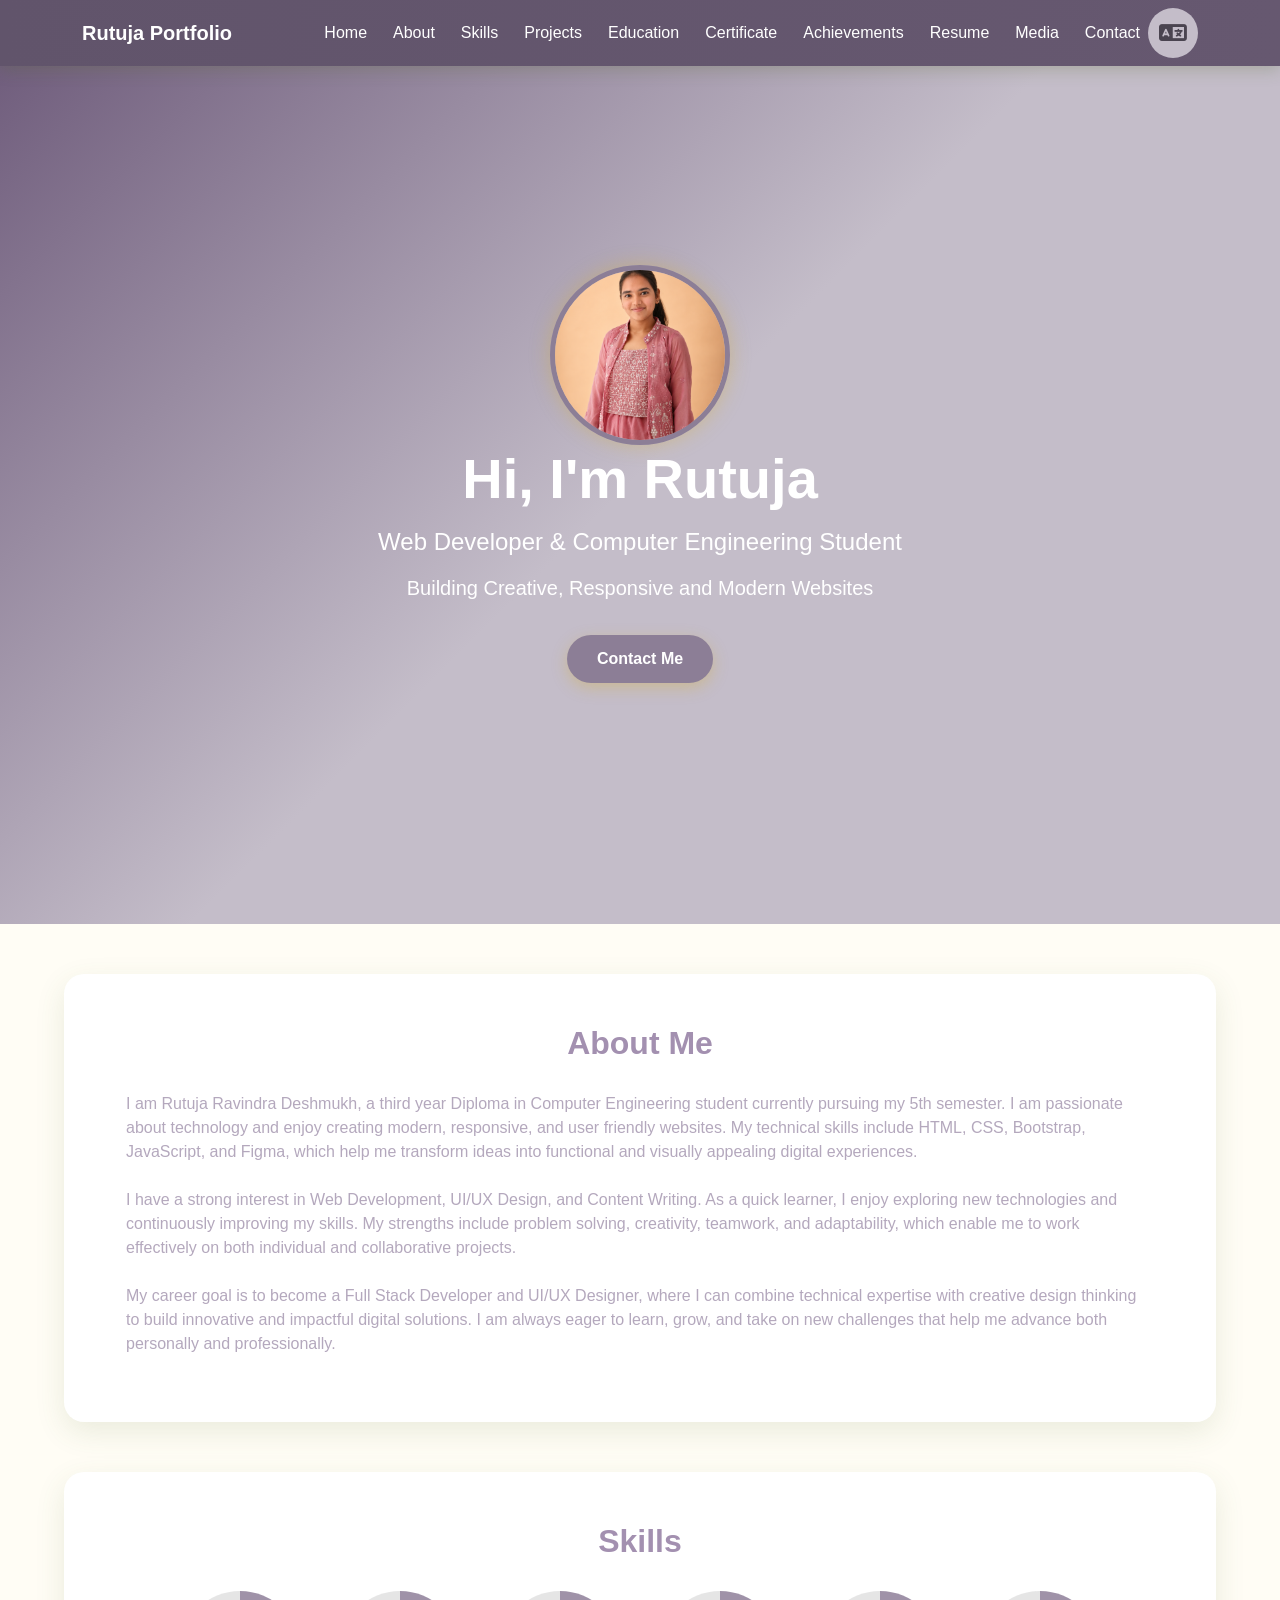
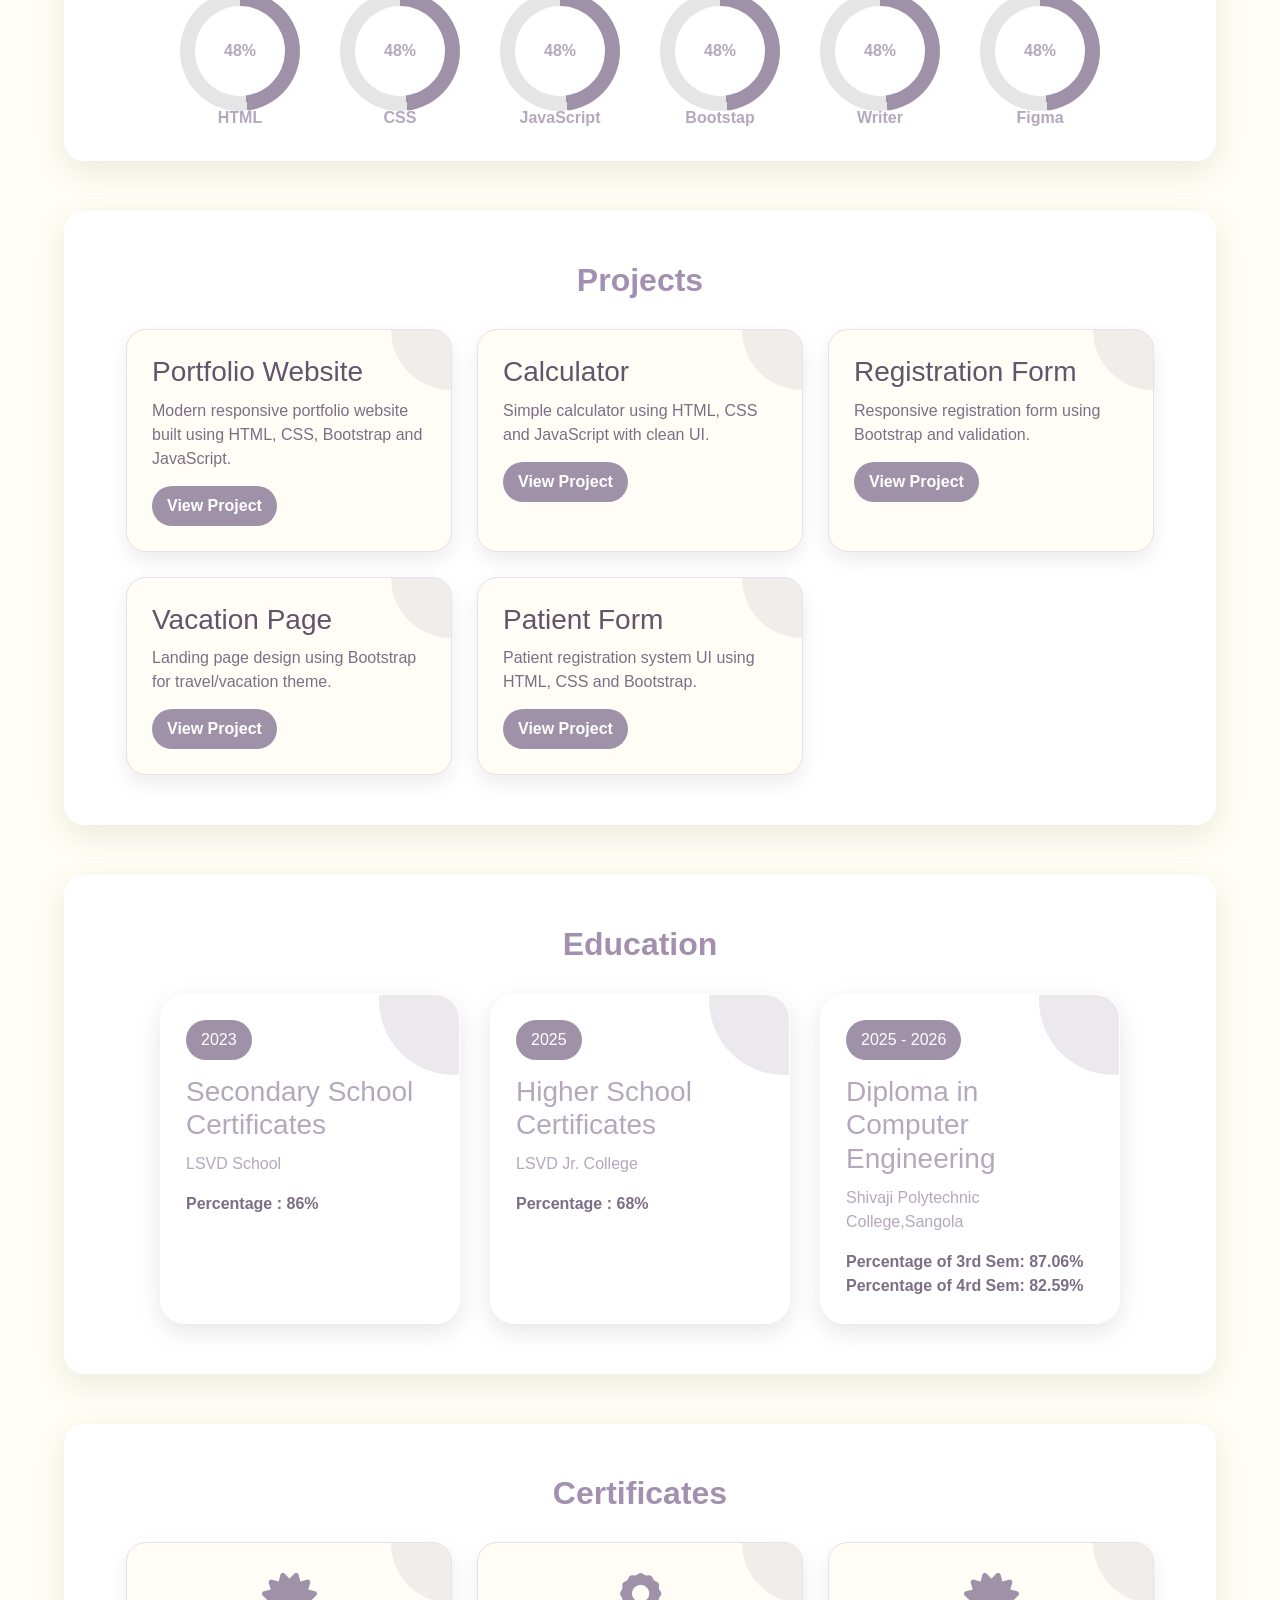
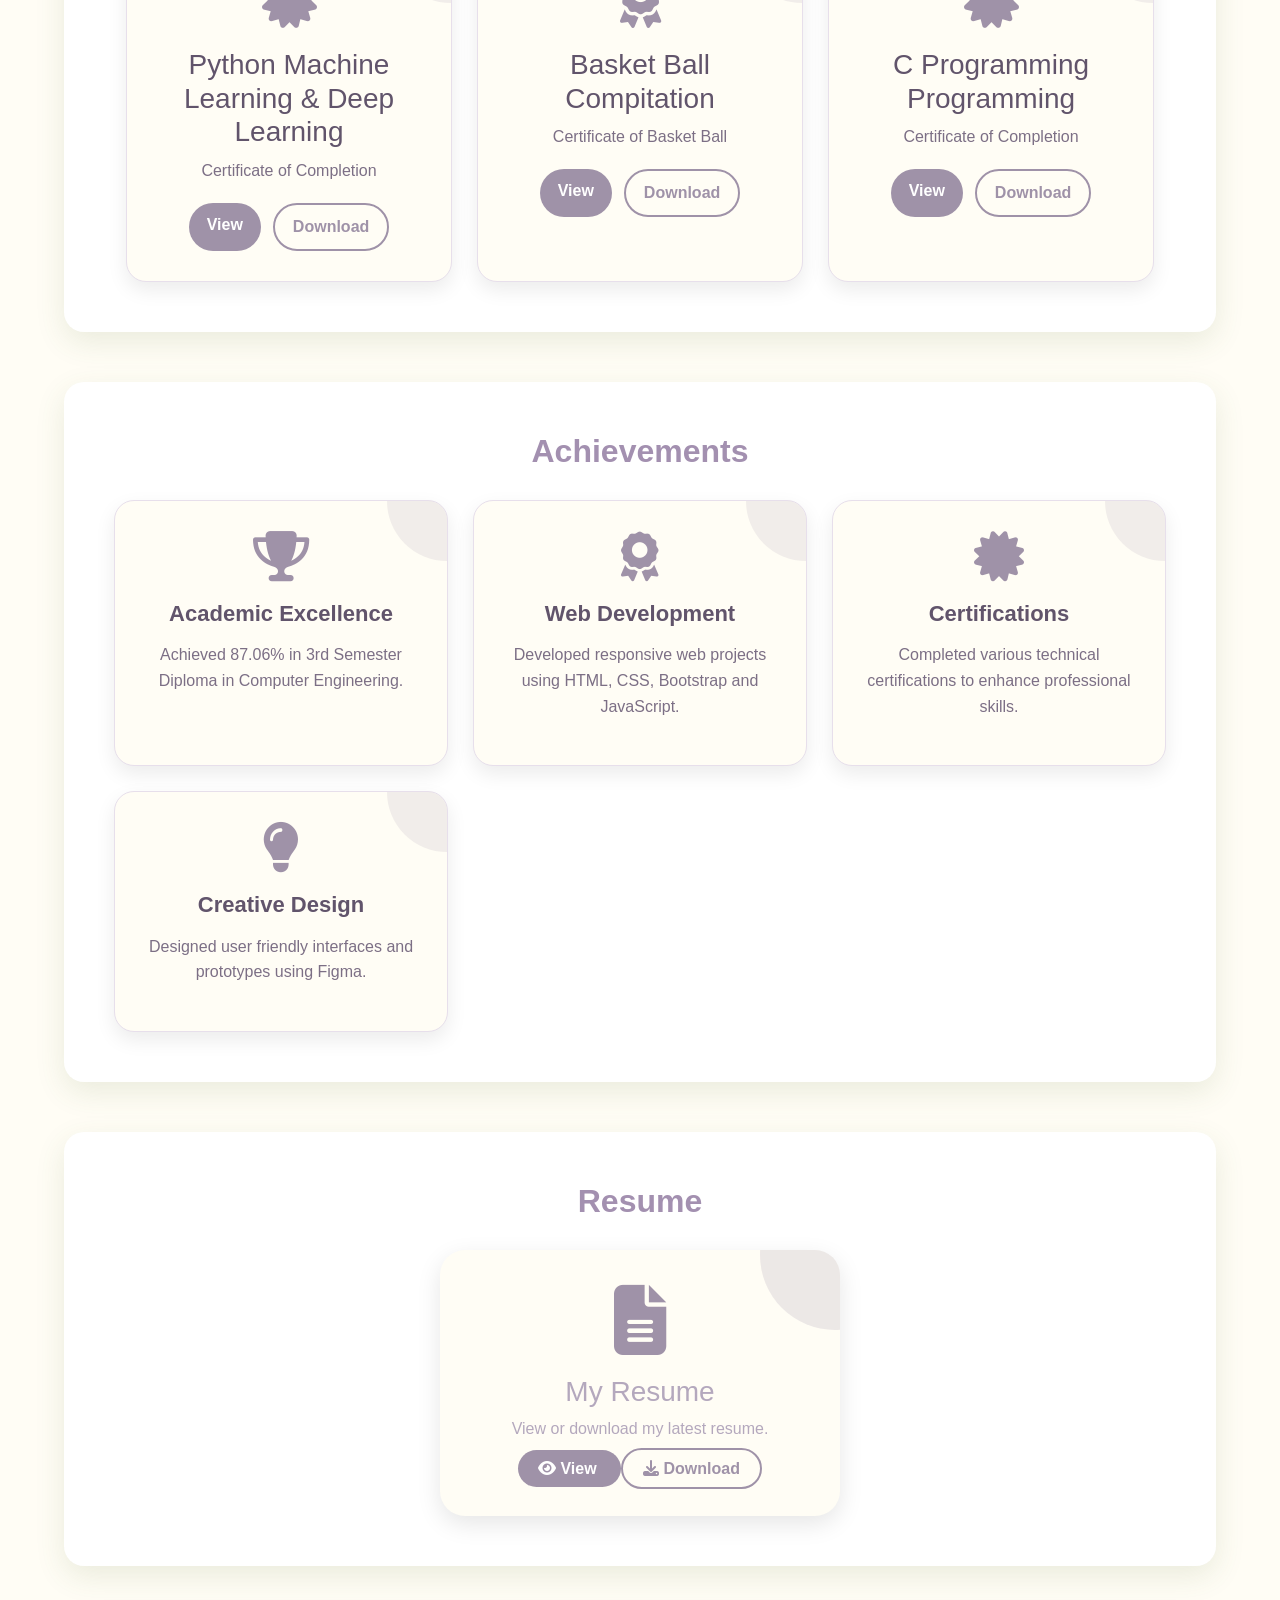
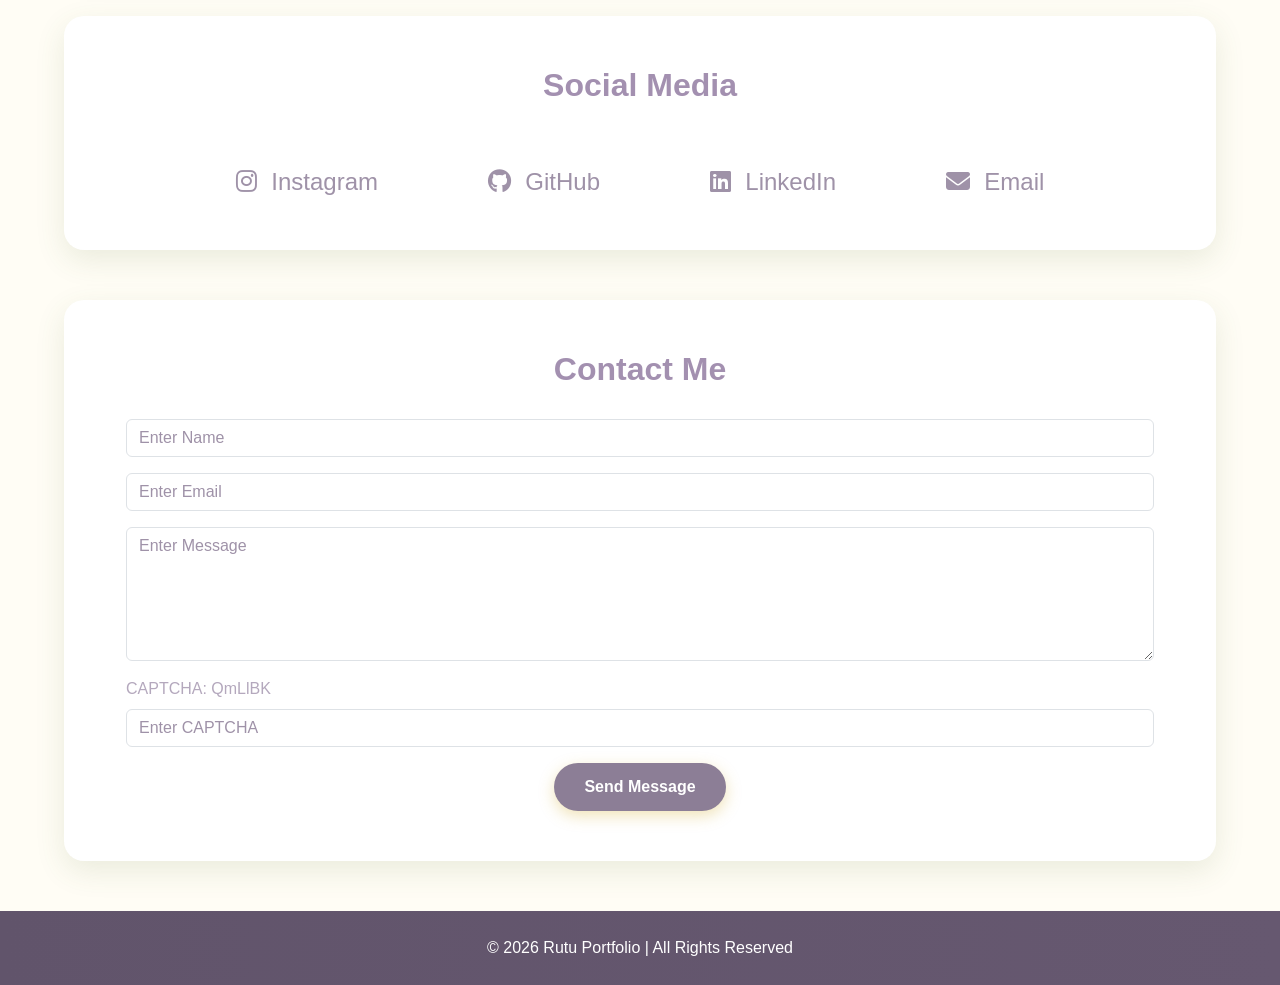
<file: index.html>
<!doctype html>
<html lang="en">

<head>
  <meta charset="UTF-8" />
  <meta name="viewport" content="width=device-width, initial-scale=1.0" />
  <title>Rutuja Portfolio</title>

  <link href="https://cdn.jsdelivr.net/npm/bootstrap@5.3.3/dist/css/bootstrap.min.css" rel="stylesheet" />
  <link rel="stylesheet" href="style.css" />

  <link rel="stylesheet" href="https://cdnjs.cloudflare.com/ajax/libs/font-awesome/6.7.2/css/all.min.css">

  <link rel="stylesheet" href="https://unpkg.com/aos@2.3.4/dist/aos.css">

  <link rel="stylesheet" href="https://cdn.jsdelivr.net/npm/bootstrap-icons@1.13.1/font/bootstrap-icons.min.css">

</head>

<body>


  <button id="topBtn" onclick="scrollToTop()">
    <i class="fa-solid fa-arrow-up"></i>
  </button>

  <button><a href="https://wa.me/9403248404" target="_blank" id="whatsappBtn">
      <i class="fa-brands fa-whatsapp"></i>
    </a></button>
  <script src="https://unpkg.com/aos@2.3.4/dist/aos.js"></script>

  <script>
    AOS.init({
      duration: 1000,
      once: true
    });
  </script>
  <nav class="navbar navbar-expand-lg navbar-dark fixed-top custom-nav">
    <div class="container">
      <a class="navbar-brand fw-bold" href="#"> Rutuja Portfolio </a>

      <button class="navbar-toggler" type="button" data-bs-toggle="collapse" data-bs-target="#menu">
        <span class="navbar-toggler-icon"></span>
      </button>

      <div class="collapse navbar-collapse" id="menu">
        <ul class="navbar-nav ms-auto">
          <li class="nav-item">
            <a class="nav-link" href="#home">Home</a>
          </li>

          <li class="nav-item">
            <a class="nav-link" href="#about">About</a>
          </li>

          <li class="nav-item">
            <a class="nav-link" href="#skills">Skills</a>
          </li>

          <li class="nav-item">
            <a class="nav-link" href="#projects">Projects</a>
          </li>

          <li class="nav-item">
            <a class="nav-link" href="#education">Education</a>
          </li>

          <li class="nav-item">
            <a class="nav-link" href="#certificate">Certificate</a>
          </li>

          <li class="nav-item">
            <a class="nav-link" href="#Achievements">Achievements</a>
          </li>

          <li class="nav-item">
            <a class="nav-link" href="#Resume">Resume</a>
          </li>

          <li class="nav-item">
            <a class="nav-link" href="#Media">Media</a>
          </li>

          <li class="nav-item">
            <a class="nav-link" href="#contact">Contact</a>
          </li>
        </ul>

        <div class="translate-dropdown">

          <button class="translate-btn">
            <i class="fa-solid fa-language"></i>
          </button>

          <div class="dropdown-content">
            <a href="#" onclick="changeLanguage('en')">English</a>
            <a href="#" onclick="changeLanguage('hi')">Hindi</a>
            <a href="#" onclick="changeLanguage('mr')">Marathi</a>
          </div>

        </div>

        <div id="google_translate_element"></div>

        <script>
          function googleTranslateElementInit() {
            new google.translate.TranslateElement(
              {
                pageLanguage: 'en',
                includedLanguages: 'en,hi,mr'
              },
              'google_translate_element'
            );
          }

          function changeLanguage(lang) {
            var select = document.querySelector(".goog-te-combo");

            if (select) {
              select.value = lang;
              select.dispatchEvent(new Event("change"));
            }
          }
        </script>

        <script src="//translate.google.com/translate_a/element.js?cb=googleTranslateElementInit"></script>
  </nav>

  <section id="home" class="hero-section" data-aos="fade-left">
    <div class="container text-center">
      <img src="Rutuja.png" class="profile-img image-fluid" alt="Profile" />

      <h1 class="display-4 fw-bold">Hi, I'm Rutuja</h1>

      <h4 class="mt-3">Web Developer & Computer Engineering Student</h4>

      <p class="lead mt-3">
        Building Creative, Responsive and Modern Websites
      </p>

      <a href="#contact" class="btn custom-btn mt-3"> Contact Me </a>
    </div>
  </section>

  <section id="about" class="section-card" data-aos="fade-left">
    <div class="container">
      <h2 class="section-title">About Me</h2>

      <p>
        I am Rutuja Ravindra Deshmukh, a third year Diploma in Computer Engineering student currently pursuing my 5th
        semester. I am passionate about technology and enjoy creating modern, responsive, and user friendly websites. My
        technical skills include HTML, CSS, Bootstrap, JavaScript, and Figma, which help me transform ideas into
        functional and visually appealing digital experiences.

        <br>
        <br>
        I have a strong interest in Web Development, UI/UX Design, and Content Writing. As a quick learner, I enjoy
        exploring new technologies and continuously improving my skills. My strengths include problem solving,
        creativity, teamwork, and adaptability, which enable me to work effectively on both individual and collaborative
        projects.
        <br>
        <br>
        My career goal is to become a Full Stack Developer and UI/UX Designer, where I can combine technical expertise
        with creative design thinking to build innovative and impactful digital solutions. I am always eager to learn,
        grow, and take on new challenges that help me advance both personally and professionally.
      </p>
    </div>
  </section>

  <section id="skills" class="section-card" data-aos="fade-left">
    <div class="container">
      <h2 class="section-title">Skills</h2>

      <div class="skills">

        <div class="circle html">
          <span>0%</span>
          <p>HTML</p>
        </div>

        <div class="circle css">
          <span>0%</span>
          <p>CSS</p>
        </div>

        <div class="circle js">
          <span>0%</span>
          <p>JavaScript</p>
        </div>

        <div class="circle bootstrap">
          <span>0%</span>
          <p>Bootstap</p>
        </div>

        <div class="circle writer">
          <span>0%</span>
          <p>Writer</p>
        </div>

        <div class="circle figma">
          <span>0%</span>
          <p>Figma</p>
        </div>

      </div>
    </div>
    </div>
  </section>

  <section id="projects" class="section-card" data-aos="fade-left">
    <div class="container">
      <h2 class="section-title">Projects</h2>

      <div class="project-container">

        <div class="project-card">
          <h3>Portfolio Website</h3>
          <p>Modern responsive portfolio website built using HTML, CSS, Bootstrap and JavaScript.</p>
          <a href="index.html" target="_blank">View Project</a>
        </div>

        <div class="project-card">
          <h3>Calculator</h3>
          <p>Simple calculator using HTML, CSS and JavaScript with clean UI.</p>
          <a href="Calculator.html" target="_blank">View Project</a>
        </div>

        <div class="project-card">
          <h3>Registration Form</h3>
          <p>Responsive registration form using Bootstrap and validation.</p>
          <a href="Registration.html" target="_blank">View Project</a>
        </div>

        <div class="project-card">
          <h3>Vacation Page</h3>
          <p>Landing page design using Bootstrap for travel/vacation theme.</p>
          <a href="Vacation.html" target="_blank">View Project</a>
        </div>

        <div class="project-card">
          <h3>Patient Form</h3>
          <p>Patient registration system UI using HTML, CSS and Bootstrap.</p>
          <a href="Patient.html" target="_blank">View Project</a>
        </div>

      </div>

    </div>
  </section>

  <section id="education" class="section-card" data-aos="fade-left">
    <div class="container">
      <h2 class="section-title">Education</h2>

      <div class="education-container">

        <div class="edu-card">
          <div class="year">2023</div>
          <h3>Secondary School Certificates</h3>
          <p>LSVD School</p>
          <span>Percentage : 86%</span>
        </div>

        <div class="edu-card">
          <div class="year">2025</div>
          <h3>Higher School Certificates</h3>
          <p>LSVD Jr. College</p>
          <span>Percentage : 68%</span>
        </div>


        <div class="edu-card">
          <div class="year">2025 - 2026</div>
          <h3>Diploma in Computer Engineering</h3>
          <p>Shivaji Polytechnic College,Sangola</p>
          <span>Percentage of 3rd Sem: 87.06%</span>
          <span>Percentage of 4rd Sem: 82.59%</span>
        </div>
      </div>
    </div>
  </section>

  <section id="certificate" class="section-card" data-aos="fade-left">
    <div class="container">
      <h2 class="section-title">Certificates</h2>

      <div class="certificate-container">

        <div class="certificate-card">
          <i class="fa-solid fa-certificate"></i>
          <h3>Python Machine Learning & Deep Learning</h3>
          <p>Certificate of Completion</p>

          <div class="certificate-buttons">
            <a href="Certi (2).jpg" target="_blank">View</a>
            <a href="Certi (2).jpg" download>Download</a>
          </div>
        </div>

        <div class="certificate-card">
          <i class="fa-solid fa-award"></i>
          <h3>Basket Ball Compitation</h3>
          <p>Certificate of Basket Ball</p>

          <div class="certificate-buttons">
            <a href="certi3.jpg" target="_blank">View</a>
            <a href="certi3.jpg" download>Download</a>
          </div>
        </div>

        <div class="certificate-card">
          <i class="fa-solid fa-certificate"></i>
          <h3>C Programming Programming</h3>
          <p>Certificate of Completion</p>

          <div class="certificate-buttons">
            <a href="certi5.jpg" target="_blank">View</a>
            <a href="certi5.jpg" download>Download</a>
          </div>
        </div>


      </div>
    </div>
  </section>

  <section id="Achievements" class="section-card" data-aos="fade-left">
    <h2 class="section-title">Achievements</h2>
    <div class="achievement-container">

      <div class="achievement-card">
        <i class="fa-solid fa-trophy"></i>
        <h3>Academic Excellence</h3>
        <p>Achieved 87.06% in 3rd Semester Diploma in Computer Engineering.</p>
      </div>

      <div class="achievement-card">
        <i class="fa-solid fa-award"></i>
        <h3>Web Development</h3>
        <p>Developed responsive web projects using HTML, CSS, Bootstrap and JavaScript.</p>
      </div>

      <div class="achievement-card">
        <i class="fa-solid fa-certificate"></i>
        <h3>Certifications</h3>
        <p>Completed various technical certifications to enhance professional skills.</p>
      </div>

      <div class="achievement-card">
        <i class="fa-solid fa-lightbulb"></i>
        <h3>Creative Design</h3>
        <p>Designed user friendly interfaces and prototypes using Figma.</p>
      </div>

    </div>
  </section>

  <section id="Resume" class="section-card" data-aos="fade-left">
    <div class="container">
      <h2 class="section-title">Resume</h2>

      <div class="resume-container">
        <div class="resume-card">

          <i class="fa-solid fa-file-lines resume-icon"></i>

          <h3>My Resume</h3>

          <p>View or download my latest resume.</p>

          <div class="resume-buttons">
            <a href="Task/Resume.html" target="_blank">
              <i class="fa-solid fa-eye"></i> View
            </a>

            <a href="Task/Resume.html" download>
              <i class="fa-solid fa-download"></i> Download
            </a>
          </div>

        </div>
      </div>
    </div>
  </section>

  <section id="Media" class="section-card" data-aos="fade-left">
    <div class="container">
      <h2 class="section-title">Social Media</h2>
      <div class="row">
        <div class="col-lg-12">
          <div class="social-icons ">
            <a href="https://www.instagram.com/rutuja_2668/" target="_blank" class="a social-link social-link:hover ">
              <i class="fa-brands fa-instagram social-link social-link:hover social-link i"></i> Instagram
            </a>

            <a href="https://github.com/rutuja-2668" target="_blank" class="a social-link social-link:hover">
              <i class="fa-brands fa-github social-link social-link:hover social-link i"></i> GitHub
            </a>

            <a href="https://linkedin.com/in/Rutuja Deshmukh" target="_blank" class="a social-link social-link:hover">
              <i class="fa-brands fa-linkedin social-link social-link:hover social-link i"></i> LinkedIn
            </a>

            <a href="https://mail.google.com/mail/?view=cm&fs=1&to=rutujadeshmukh2668@gmail.com" target="_blank"
              class="a social-link">
              <i class="fa-solid fa-envelope"></i> Email
            </a>
          </div>
  </section>

  <section id="contact" class="section-card" data-aos="fade-left">
    <div class="container">
      <h2 class="section-title">Contact Me</h2>


      <form id="contactForm">
        <input type="text" id="name" class="form-control mb-3" placeholder="Enter Name" />

        <input type="email" id="email" class="form-control mb-3" placeholder="Enter Email" />

        <textarea rows="5" id="message" class="form-control mb-3" placeholder="Enter Message"></textarea>

        <div class="mb-3">
          <label id="captchaText" class="form-label"></label>

          <input type="text" id="captchaInput" class="form-control" placeholder="Enter CAPTCHA" />
          <div id="captchaMessage" class="mt-2"></div>
        </div>

        <div class="text-center">
          <button type="submit" class="btn custom-btn ">
            Send Message
          </button>
        </div>
      </form>
    </div>
  </section>

  <footer>© 2026 Rutu Portfolio | All Rights Reserved</footer>

  <script src="https://cdn.jsdelivr.net/npm/bootstrap@5.3.3/dist/js/bootstrap.bundle.min.js"></script>
  <script src="script.js"></script>
</body>

</html>
</file>
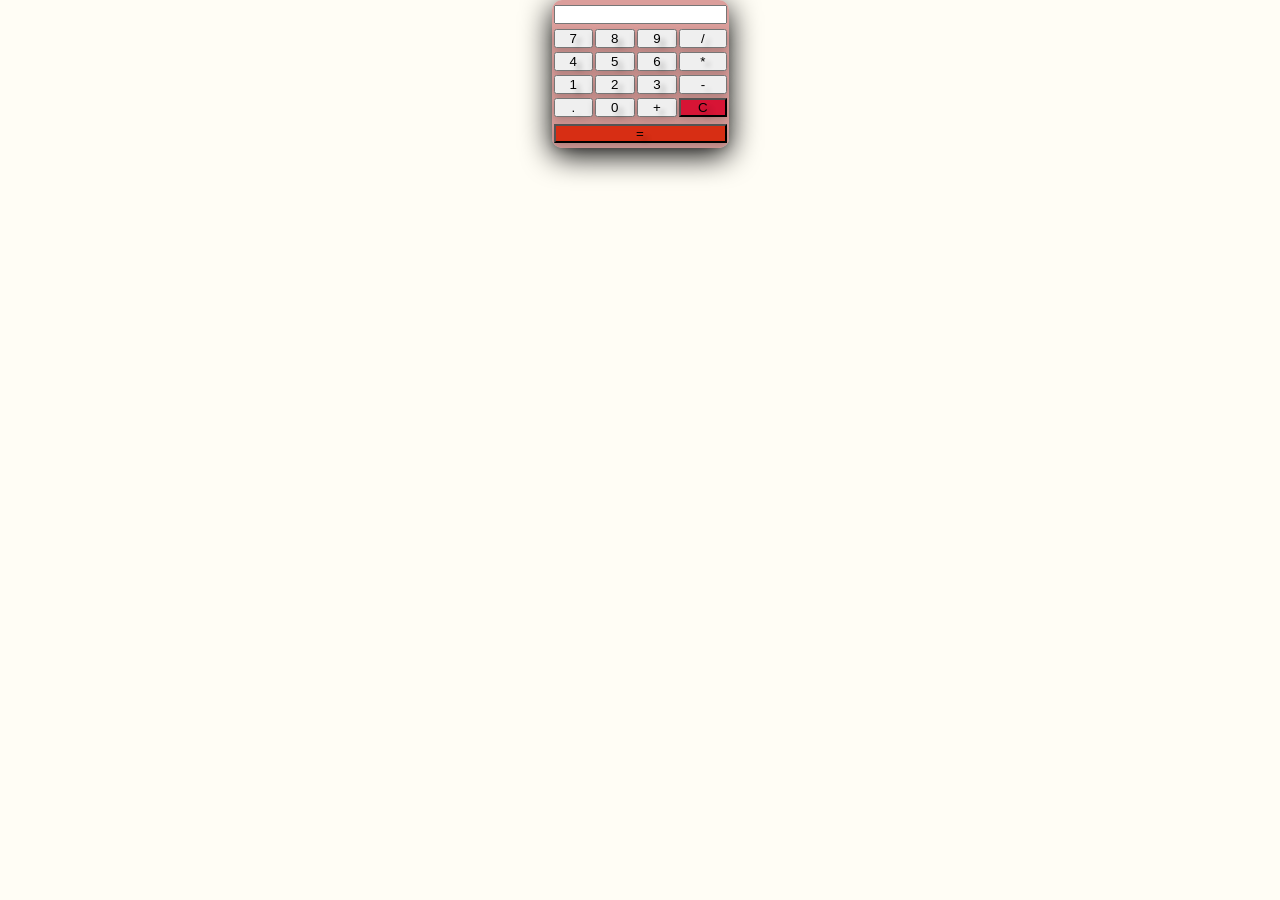
<file: Calculator.html>
<!DOCTYPE html>
<html lang="en">

<head>
    <meta charset="UTF-8">
    <meta name="viewport" content="width=device-width, initial-scale=1.0">
    <title>Document</title>
    <link rel="stylesheet" href="style.css">
    <style>
        #width {
            width: 100%;
        }

        button {
            width: 100%;
            box-shadow: 0 4px 8px rgba(0, 0, 0, 0.2);
            text-shadow: 5px 5px 5px rgba(0, 0, 0, 0.3);
        }

        .shaw {
            box-shadow: 0 7px 30px rgba(0, 0, 0, 10);
        }
    </style>
</head>

<body>
    <center>
        <table class="shaw" style="background-color: rgba(196, 98, 98, 0.608); border-radius: 10px;">
            <tr style="height: 25px; width: 35px;">
                <td colspan="4"> <input type="text" id="display" readonly></td>

            </tr>
            <tr class="cal">
                <td>
                    <button onclick="append('7')">7</button>
                </td>
                <td>
                    <button onclick="append('8')">8</button>
                </td>
                <td>
                    <button onclick="append('9')">9</button>
                </td>
                <td>
                    <button onclick="append('/')">/</button>
                </td>
            </tr>
            <tr></tr>
            <tr class="cal">
                <td>
                    <button onclick="append('4')">4</button>
                </td>
                <td>
                    <button onclick="append('5')">5</button>
                </td>
                <td>
                    <button onclick="append('6')">6</button>
                </td>
                <td>
                    <button onclick="append('*')">*</button>
                </td>
            </tr>
            <tr></tr>
            <tr class="cal ">
                <td>
                    <button onclick="append('1')">1</button>
                </td>
                <td>
                    <button onclick="append('2')">2</button>
                </td>
                <td>
                    <button onclick="append('3')">3</button>
                </td>
                <td>
                    <button onclick="append('-')">-</button>
                </td>
            </tr>
            <tr></tr>
            <tr class="cal">
                <td>
                    <button onclick="append('.')">.</button>
                </td>
                <td>
                    <button onclick="append('0')">0</button>
                </td>
                <td>
                    <button onclick="append('+')">+</button>
                </td>
                <td>
                    <button style="background-color: rgb(215, 20, 53);" onclick="clear_display()">C</button>
                </td>
            </tr>
            <tr></tr>
            <tr style="height: 25px; width: 35px;">
                <td colspan="4">
                    <center style="color: aliceblue;"> <button style="background-color: rgb(215, 46, 20);" id="width"
                            onclick="calculate()">=</button>
                    </center>
                </td>

            </tr>
        </table>
    </center>
    <script>
        function append(value) {
            document.getElementById("display").value += value;
        }
        function calculate() {
            var expression = document.getElementById("display").value;
            document.getElementById("display").value = eval(expression);
        }
        function clear_display() {
            document.getElementById("display").value = "";
        }
    </script>
</body>

</html>
</file>
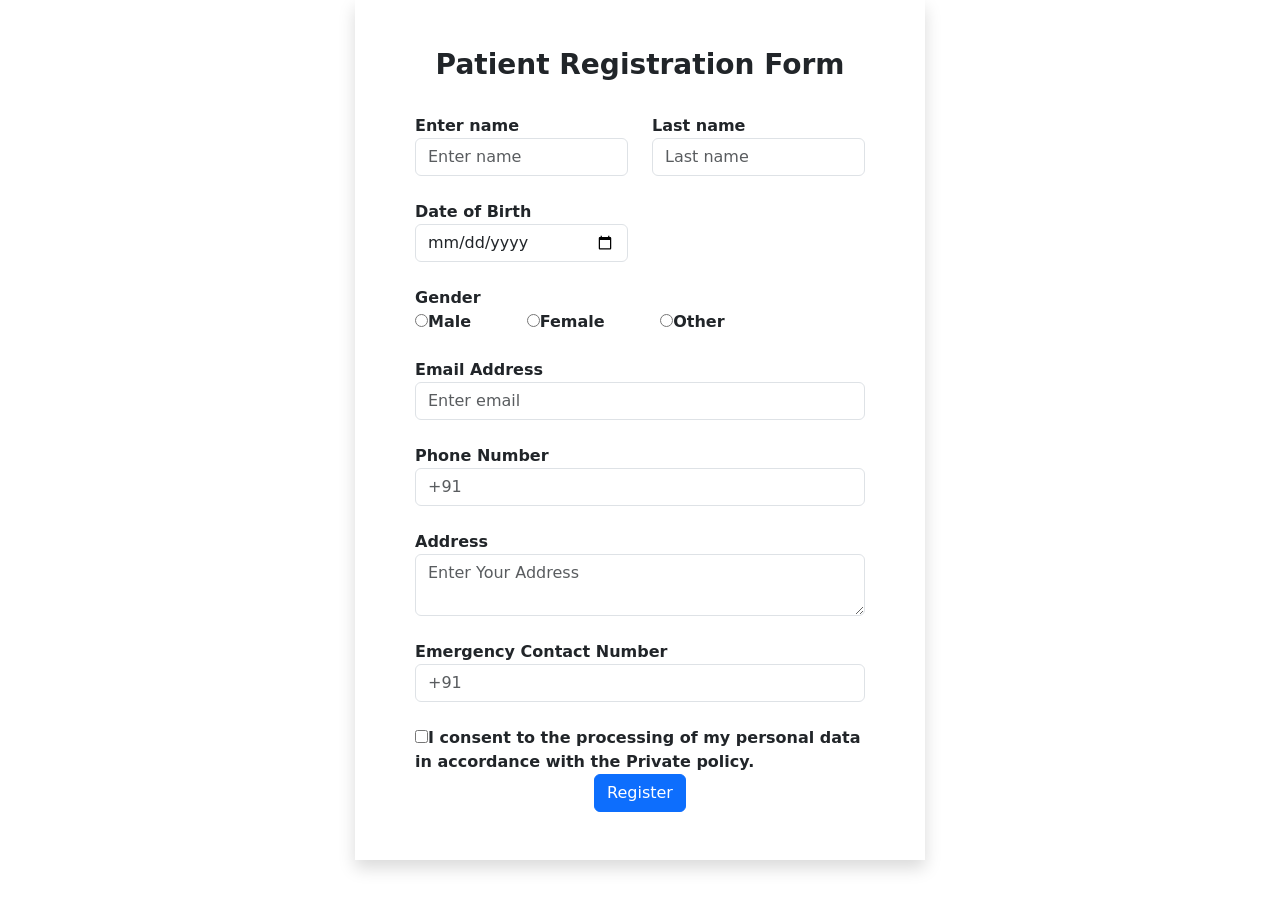
<file: Patient.html>
<!doctype html>
<html lang="en">

<head>
    <meta charset="UTF-8" />
    <meta name="viewport" content="width=device-width, initial-scale=1.0" />
    <title>Patient Registration Form</title>

    <!-- Latest compiled and minified CSS -->
    <link href="https://cdn.jsdelivr.net/npm/bootstrap@5.3.8/dist/css/bootstrap.min.css" rel="stylesheet" />

    <!-- Latest compiled JavaScript -->
    <script src="https://cdn.jsdelivr.net/npm/bootstrap@5.3.8/dist/js/bootstrap.bundle.min.js"></script>
    <style>
        *{
            font-weight: bold;
        }
    </style>
</head>

<body>
    <div class="container">
        <div class="row justify-content-center">
            <div class="col-lg-6 shadow p-5 border-secondary">
                <h3 class="text-center"> <b> Patient Registration Form</b></h3>
                <form action="">
                    <div class="container">
                        <div class="row">
                            <div class="col-lg-6 mt-4">
                                <label for="">Enter name</label>
                                <input type="text" class="form-control" placeholder="Enter name" />
                            </div>
                            <div class="col-lg-6 mt-4">
                                <label for="">Last name</label>
                                <input type="text" class="form-control" placeholder="Last name" />
                            </div>
                            <div class="col-lg-6 mt-4">
                                <label for="">Date of Birth</label>
                                <input type="date" class="form-control" placeholder="Date of Birth" />
                            </div>
                            <br>
                            <br>
                            <div class="col-lg-12 mt-4">
                                <label for="">Gender</label>
                                <br>
                                <div></div>
                                <div style="display: inline;"><input type="radio" class="form-chek" name="gender"  />Male
                                </div>
                                <input type="radio" class="form-chek ml-4"
                                    name="gender" style="margin-left: 50px;"/>Female
                                <input type="radio" class="form-chek  ml-4" 
                                    name="gender" style="margin-left: 50px;" />Other
                            </div>
                            <div class="col-lg-12 mt-4">
                                <label for="">Email Address</label>
                                <input type="email" class="form-control" placeholder="Enter email" />
                            </div>
                            <div class="col-lg-12 mt-4">
                                <label for="">Phone Number</label>
                                <input type="number" class="form-control" placeholder="+91" />
                            </div>
                            <div class="col-lg-12 mt-4">
                                <label for="">Address</label>
                                <textarea name="" id="" placeholder="Enter Your Address"
                                    class="form-control"></textarea>
                            </div>
                            <div class="col-lg-12 mt-4">
                                <label for="">Emergency Contact Number</label>
                                <input type="number" class="form-control" placeholder="+91" />
                            </div>
                            <div class="col-lg-12 mt-4">
                                <input type="checkbox" />I consent to the processing of my personal data in accordance with the Private
                                    policy.
                            </div>
                            <div class="text-center">

                                <input type="submit" value="Register" class=" btn btn-primary" />
                            </div>
                        </div>
                </form>
            </div>
        </div>
    </div>
</body>

</html>
</file>
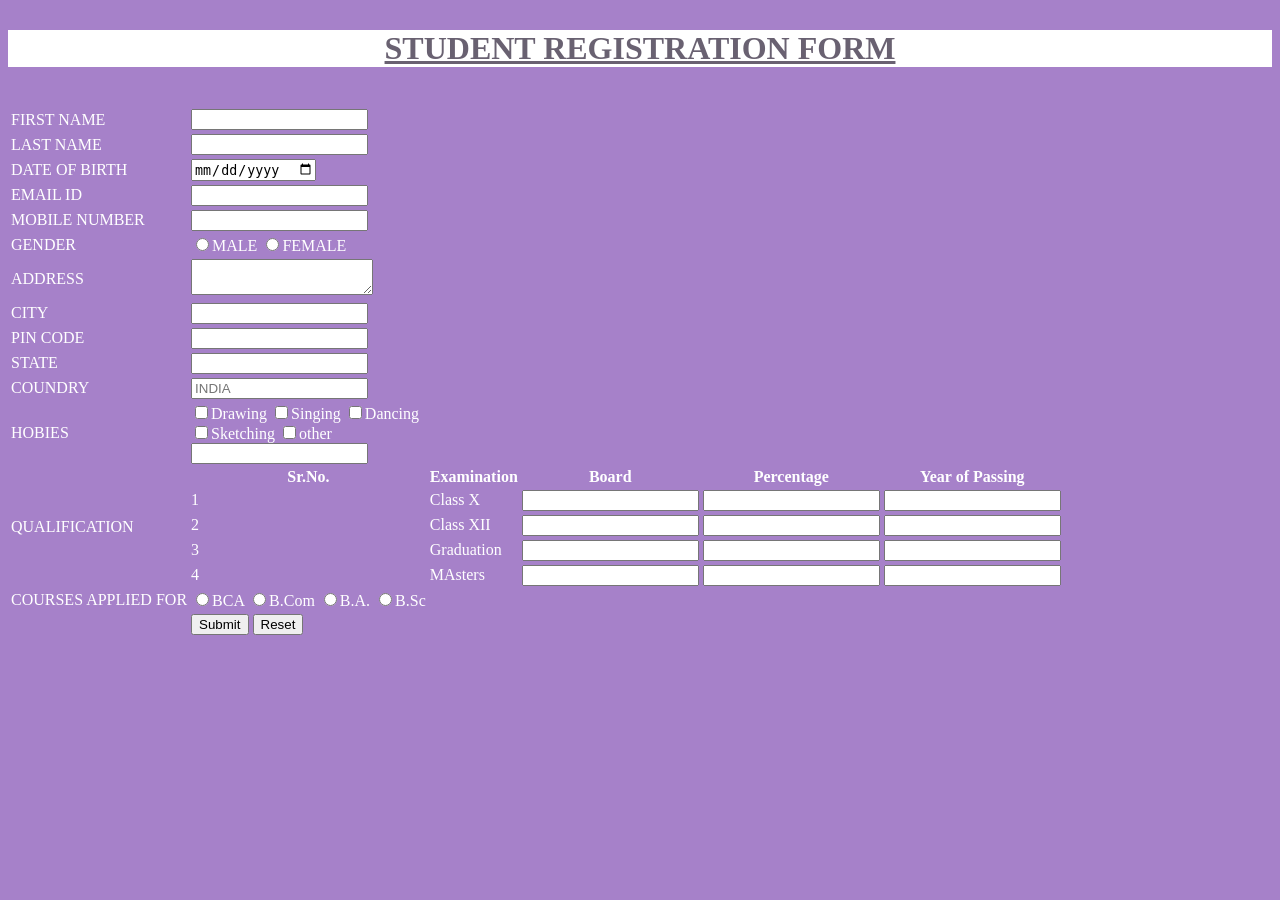
<file: Registration.html>
<!DOCTYPE html>
<html lang="en">
<head>
    <meta charset="UTF-8">
    <meta name="viewport" content="width=device-width, initial-scale=1.0">
    <title>Registration</title>
</head>
<body style="background-color: rgb(166, 129, 201);"> 
    <center>
    <div style="background-color: white; margin-top: 30px;">
    <h1 style="color:rgb(105, 97, 113);"><u>STUDENT REGISTRATION FORM</u></h1>
    </div>
    </center>
    <form action="">
    <table style="color: white;">
        <tr>
            <td>
                <label for="">FIRST NAME</label>
            </td>
            <td>
                <input type="text">
            </td>
        </tr>
        <tr>
            <td>
                <label for="">LAST NAME</label>
            </td>
            <td>
                <input type="text">
            </td>
        </tr>
        <tr>
            <td>
                <label for="">DATE OF BIRTH</label>
                </td>
                <td>
                <input type="date" >
            </td>
        </tr>
        <tr>
            <td>
                <label for="">EMAIL ID</label>
                </td>
                <td>
                <input type="email">
            </td>
        </tr>
        <tr>
            <td>
                <label for="">MOBILE NUMBER</label>
                </td>
                <td>
                <input type="number">
            </td>
        </tr>
        <tr>
            <td>
                <label for="">GENDER</label>
                </td>
                <td>
                <input type="radio" name="gender">MALE
                <input type="radio" name="gender">FEMALE
            </td>
        </tr>
        <tr>
            <td>
            <label for="">ADDRESS</label>
            </td>
            <td>
                <textarea name="" id=""></textarea>
            </td>
        </tr>
        <tr>
            <td>
                <label for="">CITY</label>
            </td>
            <td>
                <input type="text">
            </td>
        </tr>
        <tr>
            <td>
                <label for="">PIN CODE</label>
            </td>
            <td>
                <input type="number">
            </td>
        </tr>
        <tr>
            <td>
                <label for="">STATE</label>
            </td>
            <td>
                <input type="text">
            </td>
        </tr>
        <tr>
            <td>
                <label for="">COUNDRY</label>
            </td>
            <td><input type="text" placeholder="INDIA"></td>
        </tr>
        <tr>
            <td>
          <label for="">HOBIES</label>
          </td>
          <td>
            <input type="checkbox">Drawing
            <input type="checkbox">Singing
            <input type="checkbox">Dancing <br>
            <input type="checkbox">Sketching 
            <input type="checkbox">other <br>
            <input type="text">
          </td> 
        </tr> 
        <tr>
            <td rowspan="5">
                <label for="">QUALIFICATION</label>
            </td>
            <th>Sr.No.</th> <th>Examination</th>
            <th>Board</th>
            <th>Percentage</th>
            <th>Year of Passing</th>
        </tr>
        <tr>
            <td>1</td>
            <td>Class X</td>
            <td><input type="text"></td>
            <td><input type="text"></td>
            <td><input type="text"></td>
        </tr>
        <tr>
            <td>2</td>
            <td>Class XII</td>
            <td><input type="text"></td>
            <td><input type="text"></td>
            <td><input type="text"></td>
        </tr>
        <tr>
            <td>3</td>
            <td>Graduation</td>
            <td><input type="text"></td>
            <td><input type="text"></td>
            <td><input type="text"></td>
        </tr>
        <tr>
            <td>4</td>
            <td>MAsters</td>
            <td><input type="text"></td>
            <td><input type="text"></td>
            <td><input type="text"></td>
        </tr>
        <tr>
            <td>
                <label for="">COURSES APPLIED FOR</label>
            </td>
            <td>
                <input type="radio" name="courses">BCA
                <input type="radio" name="courses">B.Com
                <input type="radio" name="courses">B.A.
                <input type="radio" name="courses">B.Sc
            </td>
        </tr>
        <br>
        <tr>
            <td></td>
            <td>
                <input type="submit">
                <input type="reset">
            </td>
        </tr>
    </table>
    </form>
</body>
</html>
</file>
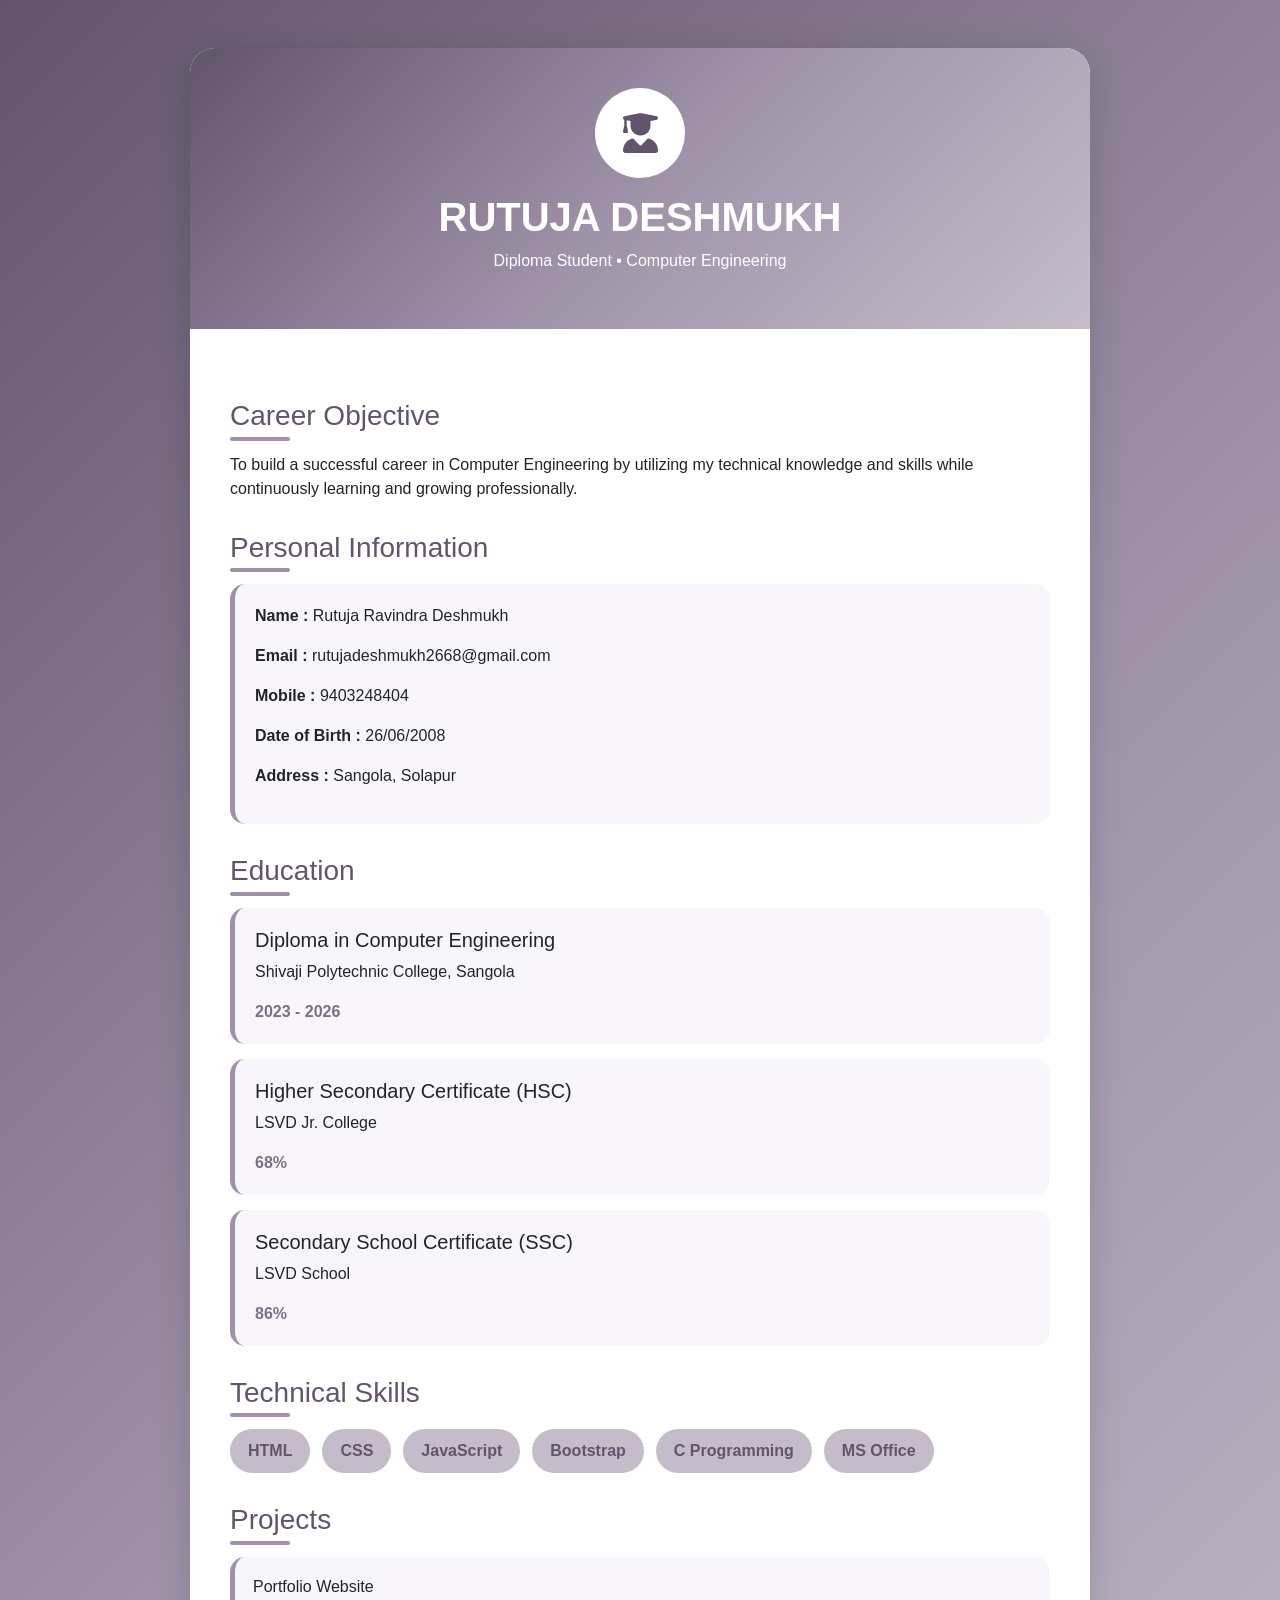
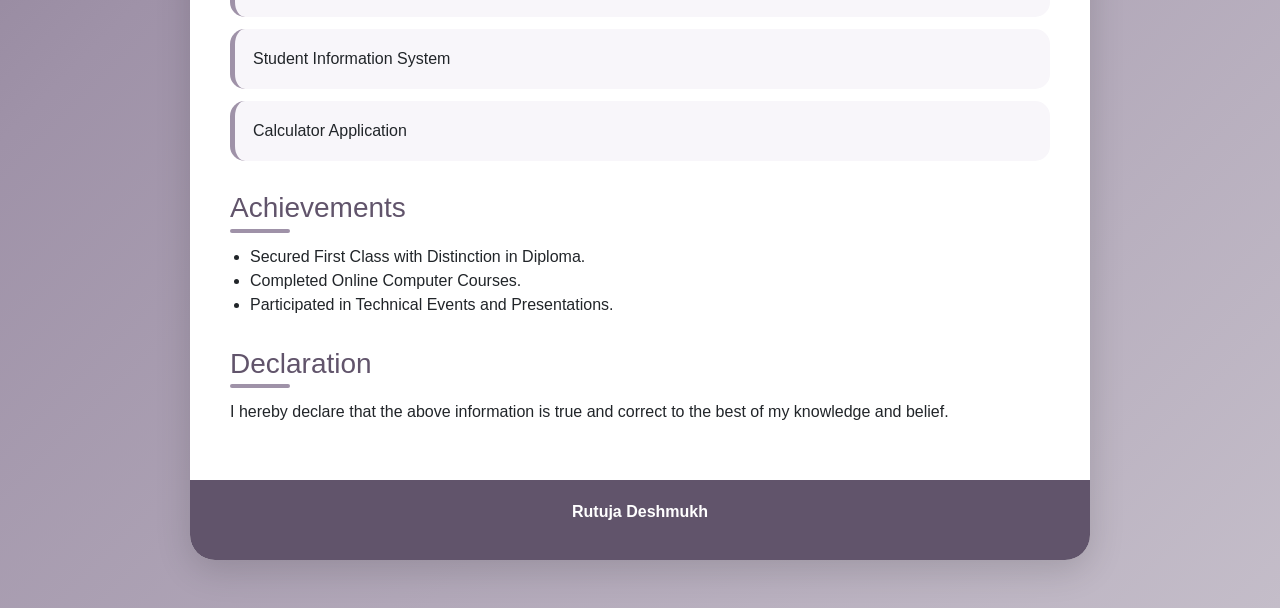
<file: Resume.html>
<!DOCTYPE html>
<html lang="en">
<head>
    <meta charset="UTF-8">
    <meta name="viewport" content="width=device-width, initial-scale=1.0">
    <title>Rutuja Resume</title>

    <link href="https://cdn.jsdelivr.net/npm/bootstrap@5.3.3/dist/css/bootstrap.min.css" rel="stylesheet">

    <link rel="stylesheet" href="https://cdnjs.cloudflare.com/ajax/libs/font-awesome/6.7.2/css/all.min.css">

    <link rel="stylesheet" href="Resume.css">
</head>
<body>

<div class="container py-5">

    <div class="resume-card">

        <!-- Header -->

        <div class="header">

            <div class="profile-icon">
                <i class="fa-solid fa-user-graduate"></i>
            </div>

            <h1>RUTUJA DESHMUKH</h1>

            <p>Diploma Student • Computer Engineering</p>

        </div>

        <!-- Content -->

        <div class="content">

            <h3 class="section-title">Career Objective</h3>

            <p>
                To build a successful career in Computer Engineering by utilizing my technical knowledge and skills while continuously learning and growing professionally.
            </p>

            <h3 class="section-title">Personal Information</h3>

            <div class="info-box">

                <p><strong>Name :</strong> Rutuja Ravindra Deshmukh</p>

                <p><strong>Email :</strong> rutujadeshmukh2668@gmail.com</p>

                <p><strong>Mobile :</strong> 9403248404</p>

                <p><strong>Date of Birth :</strong> 26/06/2008</p>

                <p><strong>Address :</strong> Sangola, Solapur</p>

            </div>

            <h3 class="section-title">Education</h3>

            <div class="edu-card">
                <h5>Diploma in Computer Engineering</h5>
                <p>Shivaji Polytechnic College, Sangola</p>
                <span>2023 - 2026</span>
            </div>

            <div class="edu-card">
                <h5>Higher Secondary Certificate (HSC)</h5>
                <p>LSVD Jr. College</p>
                <span>68%</span>
            </div>

            <div class="edu-card">
                <h5>Secondary School Certificate (SSC)</h5>
                <p>LSVD School</p>
                <span>86%</span>
            </div>

            <h3 class="section-title">Technical Skills</h3>

            <div class="skills">

                <span class="skill-badge">HTML</span>

                <span class="skill-badge">CSS</span>

                <span class="skill-badge">JavaScript</span>

                <span class="skill-badge">Bootstrap</span>

                <span class="skill-badge">C Programming</span>

                <span class="skill-badge">MS Office</span>

            </div>

            <h3 class="section-title">Projects</h3>

            <div class="project-card">
                Portfolio Website
            </div>

            <div class="project-card">
                Student Information System
            </div>

            <div class="project-card">
                Calculator Application
            </div>

            <h3 class="section-title">Achievements</h3>

            <ul>
                <li>Secured First Class with Distinction in Diploma.</li>
                <li>Completed Online Computer Courses.</li>
                <li>Participated in Technical Events and Presentations.</li>
            </ul>

            <h3 class="section-title">Declaration</h3>

            <p>
                I hereby declare that the above information is true and correct to the best of my knowledge and belief.
            </p>

        </div>

        <!-- Footer -->

        <div class="footer">

            <p>Rutuja Deshmukh</p>

        </div>

    </div>

</div>

</body>
</html>
</file>
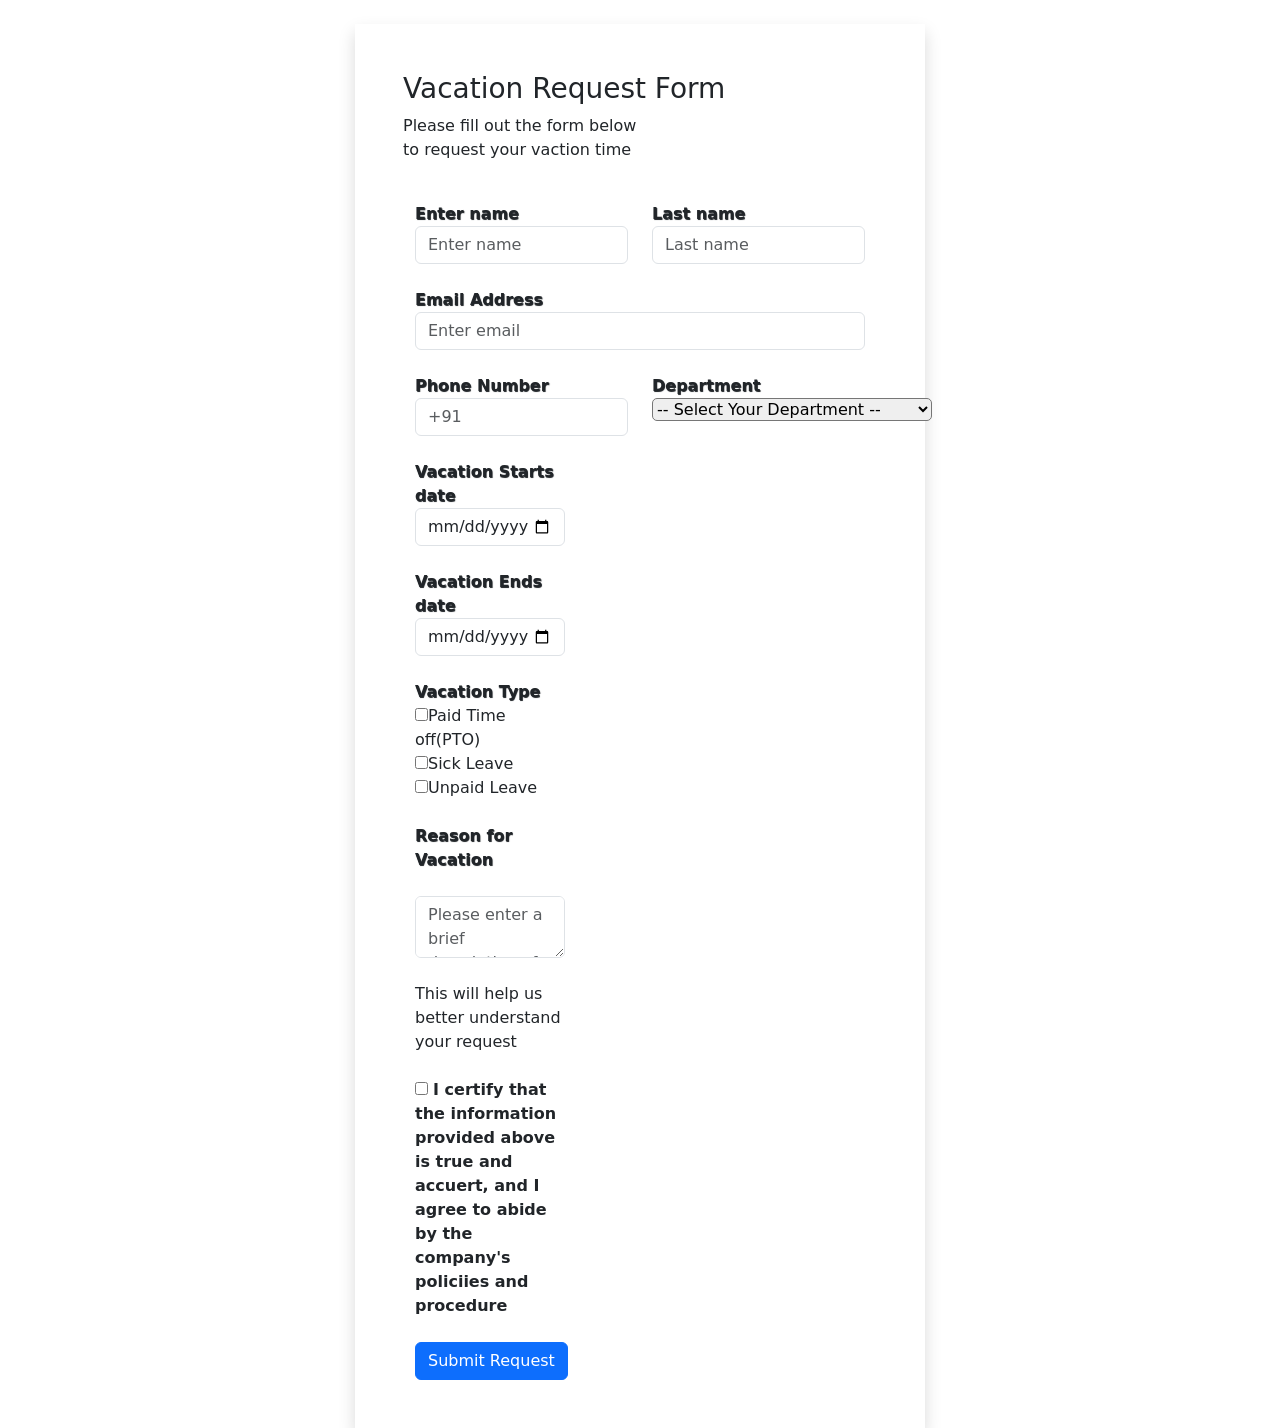
<file: Vacation.html>
<!doctype html>
<html lang="en">

<head>
    <meta charset="UTF-8" />
    <meta name="viewport" content="width=device-width, initial-scale=1.0" />
    <title>Vacation Request Form</title>
    <!-- Latest compiled and minified CSS -->
    <link href="https://cdn.jsdelivr.net/npm/bootstrap@5.3.8/dist/css/bootstrap.min.css" rel="stylesheet" />

    <!-- Latest compiled JavaScript -->
    <script src="https://cdn.jsdelivr.net/npm/bootstrap@5.3.8/dist/js/bootstrap.bundle.min.js"></script>

    <style>
        label{
            font-weight: bold;
            text-shadow: 0.7px 0.7px 0.7px;
        }
        *{
            font-weight: 450;

        }
        form{
            box-shadow: 0 7px, 3px;
        }
        select{
            box-shadow: 0 7px, 3px;
            border-radius: 5px;
        }
    </style>
</head>

<body>
    <div class="container">
        <div class="mt-4">
        <div class="row justify-content-center">
            <div class="col-lg-6 shadow p-5 border-secondary">
                <h3>Vacation Request Form</h3>
                <p>
                    Please fill out the form below <br />
                    to request your vaction time
                </p>
                <form action="">
                    <div class="container">
                        <div class="row">
                            <div class="col-lg-6 mt-4">
                                <label for="">Enter name</label>
                                <input type="text" class="form-control" placeholder="Enter name" />
                            </div>
                            <div class="col-lg-6 mt-4">
                                <label for="">Last name</label>
                                <input type="text" class="form-control" placeholder="Last name" />
                            </div>
                            <div class="col-lg-12 mt-4">
                                <label for="">Email Address</label>
                                <input type="email" class="form-control" placeholder="Enter email" />
                            </div>
                            <div class="col-lg-6 mt-4">
                                <label for="">Phone Number</label>
                                <input type="number" class="form-control" placeholder="+91" />
                            </div>
                            <div class="col-lg-6 mt-4">
                                <label>Department</label>
                                <select name="" id="">
                                    <option value="" selected disabled>
                                        -- Select Your Department --
                                    </option>
                                    <option value="">Sales</option>
                                    <option value="">Marketing</option>
                                    <option>Customer Support</option>
                                    <option>Operations</option>
                                    <option>Administration</option>
                                    <option>Research & Development (R&D)</option>
                                    <option>Production</option>
                                    <option>Quality Assurance (QA)</option>
                                    <option>Logistics</option>
                                    <option>Procurement</option>
                                    <option>Legal</option>
                                </select>
                            </div>
                            <div>
                                <div class="col-lg-4 mt-4">
                                    <label for="">Vacation Starts date</label>
                                    <input type="date" class="form-control" placeholder="DD/MM/YYYY" />
                                </div>
                                <div class="col-lg-4 mt-4">
                                    <label for="">Vacation Ends date</label>
                                    <input type="date" class="form-control" placeholder="DD/MM/YYYY" />
                                </div>
                                <div class="col-lg-4 mt-4">
                                    <label for="">Vacation Type</label>
                                    <div>
                                        <input type="checkbox" />Paid Time off(PTO) <br>
                                        <input type="checkbox" />Sick Leave <br>
                                        <input type="checkbox" />Unpaid Leave
                                    </div>
                                    <div class="col-lg-12 mt-4">
                                        <label for="">Reason for Vacation</label>
                                    </div>
                                        <div class="col-lg-12 mt-4">
                                        <textarea name="" id="" class="form-control"
                                            placeholder="Please enter a brief description of your leave"></textarea>
                                            </div>
                                            <div class="col-lg-12 mt-4">
                                            <p>This will help us better understand your request</p>
                                                </div>
                                    <div class="col-lg-12 mt-4">
                                        <input type="checkbox"> <b> I certify that the information provided above is true and accuert, and I agree to 
                                        abide by the company's policiies and procedure </b>
                                    </div>
                                    <div class="text-center mt-4">

                                <input type="submit" value="Submit Request" class=" btn btn-primary" />
                            </div>
                                </div>
                            </div>
                        </div>
                </form>
            </div>
        </div>
        </div>
    </div>
</body>

</html>
</file>
<file: style.css>
* {
  margin: 0;
  padding: 0;
  box-sizing: border-box;
  font-family: "Segoe UI", sans-serif;
}

html {
  scroll-behavior: smooth;
}

body {
  background: #fffdf5;
  color: #b4a8bd;
}

/* Navbar */

.custom-nav {
  background: linear-gradient(to right, #61546b, #665870);

  border: none;

  box-shadow: 0 4px 15px rgba(85, 107, 47, 0.25);
}

.nav-link {
  color: white !important;
  margin-left: 10px;
  transition: 0.3s;
}

.nav-link:hover {
  color: #8c7e96 !important;
}

#google_translate_element {
  display: none;
}

.translate-dropdown {
  position: relative;
  display: inline-block;
}

.translate-btn {
  background: #c4bdc9;
  color: #4a4450;
  border: none;
  width: 50px;
  height: 50px;
  border-radius: 50%;
  font-size: 22px;
  cursor: pointer;
  transition: 0.3s;
}

.translate-btn:hover {
  transform: scale(1.1);
}

.dropdown-content {
  display: none;
  position: absolute;
  right: 0;
  top: 60px;
  min-width: 140px;
  background: white;
  border-radius: 12px;
  box-shadow: 0 5px 15px rgba(0, 0, 0, 0.15);
  overflow: hidden;
  z-index: 999;
}

.dropdown-content a {
  display: block;
  padding: 12px;
  text-decoration: none;
  color: #61546b;
  transition: 0.3s;
}

.dropdown-content a:hover {
  background: #afa5b7;
}

.translate-dropdown:hover .dropdown-content {
  display: block;
}
/* Hero Section */

.hero-section {
  min-height: 100vh;

  display: flex;
  justify-content: center;
  align-items: center;

  color: white;

  background: linear-gradient(135deg, #6d5a7a, #c4bdc9, #c4bdc9);
}

.profile-img {
  width: 180px;
  height: 180px;
  border-radius: 50%;
  border: 5px solid #8c7e96;
  object-fit: cover;

  box-shadow: 0 0 20px rgba(212, 175, 55, 0.4);
}

.custom-btn {
  background: #8c7e96;
  color: white;

  border: none;

  padding: 12px 30px;

  border-radius: 30px;

  font-weight: 600;

  box-shadow: 0 5px 15px rgba(212, 175, 55, 0.35);

  transition: 0.4s;
}

.custom-btn:hover {
  background: #c4bdc9;
  color: white;

  transform: translateY(-3px);
}

/* Sections */

.section-card {
  background: white;

  margin: 50px auto;

  width: 90%;

  padding: 50px;

  border-radius: 20px;

  box-shadow: 0px 10px 30px rgba(85, 107, 47, 0.12);

  transition: 0.4s;

  scroll-margin-top: 100px;
}

.section-card:hover {
  transform: translateY(-5px);

  box-shadow: 0px 15px 40px rgba(85, 107, 47, 0.22);
}

.section-title {
  text-align: center;

  color: #a390b0;

  margin-bottom: 30px;

  font-weight: bold;
}

/* Skills */

.skill-box {
  background: linear-gradient(135deg, #9888a3, #c4bdc9);

  color: white;

  text-align: center;

  padding: 30px;

  border-radius: 15px;

  font-weight: bold;

  box-shadow: 0 8px 20px rgba(85, 107, 47, 0.25);

  transition: 0.4s;
}

.skill-box:hover {
  transform: scale(1.05);
}

/* Projects */

.project-container {
  display: grid;
  grid-template-columns: repeat(auto-fit, minmax(250px, 1fr));
  gap: 25px;
  margin-top: 30px;
}

.project-card {
  background: #fffdf5;
  padding: 25px;
  border-radius: 20px;
  border: 1px solid #e7dfeb;
  box-shadow: 0 8px 20px rgba(0, 0, 0, 0.08);
  transition: 0.4s;
  position: relative;
  overflow: hidden;
}

.project-card::before {
  content: "";
  position: absolute;
  width: 120px;
  height: 120px;
  background: #9f92a8;
  border-radius: 50%;
  top: -60px;
  right: -60px;
  opacity: 0.15;
}

.project-card:hover {
  transform: translateY(-10px);
  box-shadow: 0 15px 35px rgba(159, 146, 168, 0.3);
}

.project-card h3 {
  color: #61546b;
  margin-bottom: 10px;
}

.project-card p {
  color: #7c6f85;
  margin-bottom: 15px;
  line-height: 1.5;
}

.project-card a {
  display: inline-block;
  text-decoration: none;
  padding: 8px 15px;
  border-radius: 25px;
  background: #9f92a8;
  color: white;
  font-weight: 600;
  transition: 0.3s;
}

.project-card a:hover {
  background: #7c6f85;
  transform: scale(1.05);
}

/* Footer */

footer {
  background: linear-gradient(to right, #61546b, #665870);

  color: white;

  text-align: center;

  padding: 25px;
}

.resume-container {
  display: flex;
  justify-content: center;
}

.resume-card {
  width: 400px;
  text-align: center;
  background: #fffdf5;
  padding: 35px;
  border-radius: 25px;
  border: #e7dfeb(255, 255, 255, 0.4);
  box-shadow: 0 8px 25px rgba(0, 0, 0, 0.1);
  transition: 0.4s;
  position: relative;
  overflow: hidden;
}

.resume-card::before {
  content: "";
  position: absolute;
  width: 150px;
  height: 150px;
  background: #9f92a8;
  border-radius: 50%;
  top: -70px;
  right: -70px;
  opacity: 0.2;
}

.resume-card:hover {
  transform: translateY(-10px) scale(1.03);
}

.resume-icon {
  font-size: 70px;
  color: #9f92a8;
  margin-bottom: 20px;
  position: relative;
  z-index: 1;
}

.resume-card h3,
.resume-card p,
.resume-buttons {
  position: relative;
  z-index: 1;
}

.resume-buttons a {
  text-decoration: none;
  padding: 10px 20px;
  border-radius: 30px;
  font-weight: 600;
  transition: 0.3s;
}

.resume-buttons a:first-child {
  background: #9f92a8;
  color: white;
}

.resume-buttons a:last-child {
  border: 2px solid #9f92a8;
  color: #9f92a8;
}

.resume-buttons a:hover {
  transform: scale(1.05);
}

.skills {
  display: flex;
  justify-content: center;
  gap: 40px;
  flex-wrap: wrap;
}

.circle {
  width: 120px;
  height: 120px;
  border-radius: 50%;
  display: flex;
  justify-content: center;
  align-items: center;
  position: relative;
  font-weight: bold;
  background: conic-gradient(#9f92a8 0deg, #e5e5e5 0deg);
}

.circle::before {
  content: "";
  position: absolute;
  width: 90px;
  height: 90px;
  background: white;
  border-radius: 50%;
}

.circle span {
  position: relative;
  z-index: 1;
}

.circle p {
  position: absolute;
  bottom: -35px;
  font-size: 16px;
}

/* Progress Values */
.html {
  background: conic-gradient(#9f92a8 340deg, #e5e5e5 0deg);
}

.css {
  background: conic-gradient(#9f92a8 340deg, #e5e5e5 0deg);
}

.js {
  background: conic-gradient(#9f92a8 309deg, #e5e5e5 0deg);
}

.bootstrap {
  background: conic-gradient(#9f92a8 324deg, #e5e5e5 0deg);
}

.writer {
  background: conic-gradient(#9f92a8 349deg, #e5e5e5 0deg);
}

.figma {
  background: conic-gradient(#9f92a8 340deg, #e5e5e5 0deg);
}

.a {
  color: #9f92a8;
  text-decoration: none;
}

.edu-heading {
  text-align: center;
  font-size: 35px;
  margin-bottom: 40px;
}

.education-container {
  display: flex;
  justify-content: center;
  gap: 30px;
  flex-wrap: wrap;
}

.edu-card {
  width: 300px;
  padding: 25px;
  border-radius: 25px;
  background: rgba(255, 255, 255, 0.25);
  backdrop-filter: blur(15px);
  border: 1px solid rgba(255, 255, 255, 0.4);
  box-shadow: 0 8px 25px rgba(0, 0, 0, 0.1);
  transition: 0.4s;
  position: relative;
  overflow: hidden;
}

.edu-card::before {
  content: "";
  position: absolute;
  width: 150px;
  height: 150px;
  background: #9f92a8;
  border-radius: 50%;
  top: -70px;
  right: -70px;
  opacity: 0.2;
}

.edu-card:hover {
  transform: translateY(-10px) scale(1.03);
}

.year {
  display: inline-block;
  padding: 8px 15px;
  background: #9f92a8;
  color: white;
  border-radius: 20px;
  margin-bottom: 15px;
}

.edu-card h3 {
  margin-bottom: 10px;
}

.edu-card span {
  font-weight: bold;
  color: #7c6f85;
}

/* Certificate Section */

.certificate-container {
  display: grid;
  grid-template-columns: repeat(auto-fit, minmax(280px, 1fr));
  gap: 25px;
}

.certificate-card {
  background: #fffdf5;
  padding: 30px;
  border-radius: 20px;
  text-align: center;
  border: 1px solid #e7dfeb;
  box-shadow: 0 8px 20px rgba(0, 0, 0, 0.08);
  transition: 0.4s;
  position: relative;
  overflow: hidden;
}

.certificate-card::before {
  content: "";
  position: absolute;
  width: 120px;
  height: 120px;
  background: #9f92a8;
  border-radius: 50%;
  top: -60px;
  right: -60px;
  opacity: 0.15;
}

.certificate-card:hover {
  transform: translateY(-10px);
  box-shadow: 0 15px 35px rgba(159, 146, 168, 0.3);
}

.certificate-card i {
  font-size: 55px;
  color: #9f92a8;
  margin-bottom: 20px;
}

.certificate-card h3 {
  color: #61546b;
  margin-bottom: 10px;
}

.certificate-card p {
  color: #7c6f85;
  margin-bottom: 20px;
}

.certificate-buttons {
  display: flex;
  justify-content: center;
  gap: 12px;
}

.certificate-buttons a {
  text-decoration: none;
  padding: 10px 18px;
  border-radius: 30px;
  font-weight: 600;
  transition: 0.3s;
}

.certificate-buttons a:first-child {
  background: #9f92a8;
  color: white;
}

.certificate-buttons a:last-child {
  border: 2px solid #9f92a8;
  color: #9f92a8;
}

.certificate-buttons a:hover {
  transform: scale(1.05);
}

/* Achievement Section */

.achievement-container {
  display: grid;
  grid-template-columns: repeat(auto-fit, minmax(250px, 1fr));
  gap: 25px;
  margin-top: 30px;
}

.achievement-card {
  background: #fffdf5;
  padding: 30px;
  border-radius: 20px;
  text-align: center;
  border: 1px solid #e7dfeb;
  box-shadow: 0 8px 20px rgba(0, 0, 0, 0.08);
  transition: 0.4s;
  position: relative;
  overflow: hidden;
}

.achievement-card::before {
  content: "";
  position: absolute;
  width: 120px;
  height: 120px;
  background: #9f92a8;
  border-radius: 50%;
  top: -60px;
  right: -60px;
  opacity: 0.15;
}

.achievement-card:hover {
  transform: translateY(-10px);
  box-shadow: 0 15px 35px rgba(159, 146, 168, 0.3);
}

.achievement-card i {
  font-size: 50px;
  color: #9f92a8;
  margin-bottom: 20px;
}

.achievement-card h3 {
  color: #61546b;
  margin-bottom: 15px;
  font-size: 22px;
  font-weight: 600;
}

.achievement-card p {
  color: #7c6f85;
  line-height: 1.6;
}
/* Media */

.social-icons {
  display: flex;
  justify-content: space-evenly;
  align-items: center;
  flex-wrap: wrap;
  margin-top: 30px;
}

.social-link {
  text-decoration: none;
  color: #9f92a8;
  font-size: 24px;
  transition: 0.3s;
}

.social-link:hover {
  color: #7c6f85;
  transform: scale(1.1);
}

.social-link i {
  margin-right: 8px;
}

/* Contact */
.form-control::placeholder {
  color: #9f92a8;
  opacity: 1;
}

#topBtn {
  position: fixed;
  bottom: 25px;
  right: 25px;
  width: 50px;
  height: 50px;
  border: none;
  border-radius: 50%;
  background: #9f92a8;
  color: white;
  font-size: 20px;
  cursor: pointer;
  box-shadow: 0 4px 15px rgba(0, 0, 0, 0.2);
  display: none;
  z-index: 999;
  transition: 0.3s;
}

#topBtn:hover {
  background: #7c6f85;
  transform: translateY(-5px);
}

#whatsappBtn {
  display: none;
}

#whatsappBtn {
  position: fixed;
  bottom: 25px;
  left: 25px;
  width: 50px;
  height: 50px;
  border: none;
  border-radius: 50%;
  background: #25d366;
  color: white;
  font-size: 24px;
  display: flex;
  justify-content: center;
  align-items: center;
  text-decoration: none;
  cursor: pointer;
  box-shadow: 0 4px 15px rgba(0, 0, 0, 0.2);
  z-index: 999;
  transition: 0.3s;
}

#whatsappBtn:hover {
  background: #1ebe5d;
  transform: translateY(-5px);
}

.captcha-box {
  background: #f7f3fb;
  padding: 15px;
  border-radius: 10px;
  font-weight: bold;
}

#captchaMessage {
  font-weight: 600;
  font-size: 14px;
}

.error {
  color: red;
}

.success {
  color: green;
}
</file>
<file: Resume.css>
*{
    margin:0;
    padding:0;
    box-sizing:border-box;
    font-family:"Segoe UI",sans-serif;
}

body{
    background:linear-gradient(135deg,#61546B,#9F92A8,#C4BDC9);
    min-height:100vh;
}

.resume-card{
    max-width:900px;
    margin:auto;
    background:white;
    border-radius:25px;
    overflow:hidden;
    box-shadow:0 10px 35px rgba(0,0,0,0.15);
}

.header{
    background:linear-gradient(135deg,#61546B,#9F92A8,#C4BDC9);
    color:white;
    text-align:center;
    padding:40px;
}

.profile-icon{
    width:90px;
    height:90px;
    background:white;
    color:#61546B;
    border-radius:50%;
    margin:auto;
    display:flex;
    justify-content:center;
    align-items:center;
    font-size:40px;
}

.header h1{
    margin-top:15px;
    font-weight:bold;
}

.content{
    padding:40px;
}

.section-title{
    color:#61546B;
    margin-bottom:20px;
    margin-top:30px;
    position:relative;
}

.section-title::after{
    content:"";
    width:60px;
    height:4px;
    background:#9F92A8;
    position:absolute;
    left:0;
    bottom:-8px;
    border-radius:20px;
}

.info-box{
    background:#F8F6FA;
    padding:20px;
    border-left:5px solid #9F92A8;
    border-radius:15px;
}

.edu-card{
    background:#F8F6FA;
    padding:20px;
    margin-bottom:15px;
    border-radius:15px;
    border-left:5px solid #9F92A8;
    transition:0.3s;
}

.edu-card:hover{
    transform:translateX(10px);
}

.edu-card span{
    color:#7c6f85;
    font-weight:bold;
}

.skills{
    display:flex;
    gap:12px;
    flex-wrap:wrap;
}

.skill-badge{
    background:#C4BDC9;
    color:#61546B;
    padding:10px 18px;
    border-radius:30px;
    font-weight:600;
}

.project-card{
    background:#F8F6FA;
    padding:18px;
    border-left:5px solid #9F92A8;
    border-radius:15px;
    margin-bottom:12px;
    transition:0.3s;
}

.project-card:hover{
    transform:translateX(10px);
}

ul{
    padding-left:20px;
}

.footer{
    background:#61546B;
    color:white;
    text-align:center;
    padding:20px;
    font-weight:bold;
}
</file>
